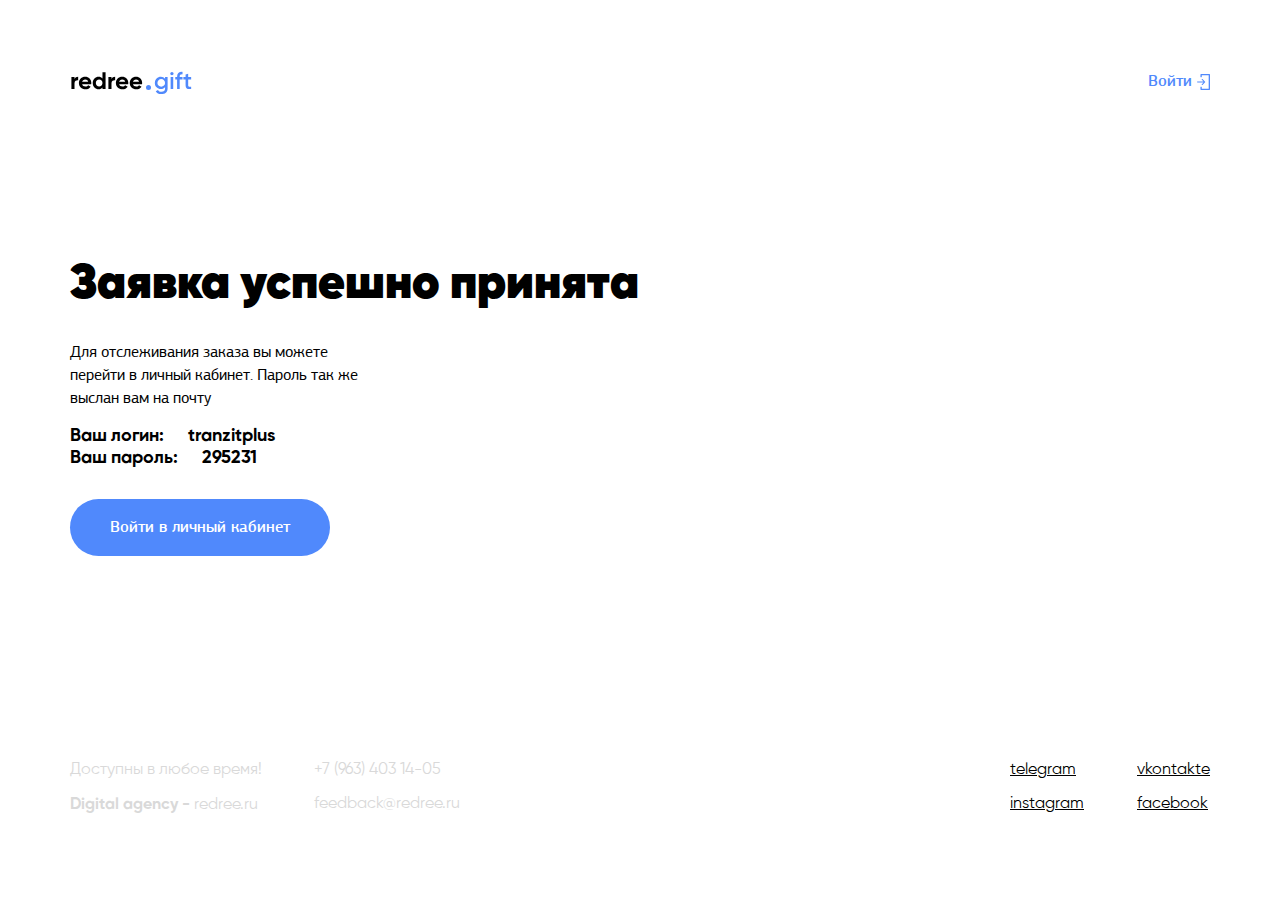
<file: html/success.html>
<!DOCTYPE html>
<html lang="en">
<head>
	<meta charset="UTF-8">
	<meta name="viewport" content="width=device-width, initial-scale=1">
	<link rel="stylesheet" href="../css/main.css">
	<link rel="stylesheet" href="../css/media.css">
	<title>redree.gift</title>
</head>
<body>
	
	<div class="container flex successPage">
		<header class="header flex">
			<div class="logo-wrapper flex">
				<a href="index.html">
					<img src="../images/logo.svg" alt="">
				</a>
			</div>
			<div class="exit-wrapper">
				<a href="" class="flex">
					<span>Войти</span><span><img src="../images/exit.svg" alt=""></span>
				</a>
			</div>
		</header>

		<div class="middle-content-wrapper flex">
			<div class="wrapper-success__text">
				<h1 class="caption-h1">Заявка успешно принята</h1>
				<p>Для отслеживания заказа вы можете перейти в личный кабинет. Пароль так же выслан вам на почту</p>
				<p class="success__text__login">Ваш логин: <span>tranzitplus</span></p>
				<p class="success__text__password">Ваш пароль: <span>295231</span></p>
				<a href="" class="button">Войти в личный кабинет</a>
			</div>
		</div>

		<footer class="footer flex">
			<div class="footer__contacts flex">
				<div class="footer-item flex">
					<p>Доступны в любое время!</p>
					<a href="" class="step-caption__hover">Digital agency - <span>redree.ru</span></a>
				</div>
				<div class="footer-item flex">
					<a href="tel:+79634031405" class="step-caption__hover">+7 (963) 403 14-05</a>
					<a href="mailto:feedback@redree.ru" class="step-caption__hover">feedback@redree.ru</a>
				</div>
			</div>
			<div class="footer__social flex">
				<div class="footer-item flex">
					<a href="" class="step-caption__hover">telegram</a>
					<a href="" class="step-caption__hover">instagram</a>
				</div>
				<div class="footer-item flex">
					<a href="" class="step-caption__hover">vkontakte</a>
					<a href="" class="step-caption__hover">facebook</a>
				</div>
			</div>
		</footer>
	</div>

</body>
</html>
</file>
<file: css/main.css>
@font-face {
	font-family: "PFAgoraSansPro-Medium";
	src: url(../fonts/PFAgoraSansPro-Medium.ttf);
}@font-face {
	font-family: "PFAgoraSansPro-Bold";
	src: url(../fonts/PFAgoraSansPro-Bold.ttf);
}@font-face {
	font-family: "PFAgoraSansPro-Regular";
	src: url(../fonts/PFAgoraSansPro-Regular.ttf);
}@font-face {
	font-family: "Gilroy-Semibold";
	src: url(../fonts/Gilroy-Semibold.otf);
}@font-face {
	font-family: "Gilroy-Black";
	src: url(../fonts/Gilroy-Black.otf);
}@font-face {
	font-family: "Gilroy-Extrabold";
	src: url(../fonts/Gilroy-Extrabold.otf);
}@font-face {
	font-family: "Gilroy-Bold";
	src: url(../fonts/Gilroy-Bold.otf);
}@font-face {
	font-family: "Gilroy-Heavy";
	src: url(../fonts/Gilroy-Heavy.otf);
}@font-face {
	font-family: "Gilroy-Light";
	src: url(../fonts/Gilroy-Light.otf);
}@font-face {
	font-family: "Gilroy-Medium";
	src: url(../fonts/Gilroy-Medium.otf);
}@font-face {
	font-family: "Gilroy-Regular";
	src: url(../fonts/Gilroy-Regular.otf);
}

*, ul, li {
	margin: 0;
	padding: 0;
	font-family: sans-serif;
	outline: none;
	box-sizing: border-box;
}

ul li {
	list-style-type: none;
	position: relative;
	padding-left: 18px;
}

ul li:before {
	content: "";
	background: #000;
	transform: rotate(45deg) translate(-50%);
	height: 5px;
	width: 5px;
	position: absolute;
	left: 3px;
	top: 50%;
}

body {
	overflow: hidden;
}

.flex {
	display: -webkit-flex;
	display: -moz-flex;
	display: -ms-flex;
	display: -o-flex;
	display: flex;
}

a {
	text-decoration: none;
	color: #000;
}

input {
	padding: 20px 20px;
	color: #000;
	border: 1px solid #E7E7E7;
	border-radius: 50px;
	transition: .3s;
	resize: none;
	font-family: PFAgoraSansPro-Medium;
	font-size: 16px;
}

textarea {
	padding: 15px 20px;
	color: #000;
	border: 1px solid #E7E7E7;
	border-radius: 30px;
	transition: .3s;
	resize: none;
	height: 100%;
	font-family: PFAgoraSansPro-Medium;
	font-size: 16px;
}

input::placeholder, textarea::placeholder {
	color: #000;
	font-family: PFAgoraSansPro-Medium;
	font-size: 16px;
}

input:focus, textarea:focus {
	border: 1px solid #000;
}

h1.caption-h1 {
	font-family: Gilroy-Heavy;
	font-size: 48px;
	margin-bottom: 25px;
}

h2.caption-h2 {
	font-family: Gilroy-Regular;
	font-size: 48px;
}

.step-caption__hover {
	color: #000;
	position: relative;
	transition: .2s;
}

.step-caption__hover:hover span {
	color: #000;
}

.line-through {
	text-decoration: line-through;
}

.step-caption__hover:hover {
	text-decoration: none;
}

.step-caption__hover:hover:before {
	height: 40%;
}

.step-caption {
	position: relative;
	font-family: Gilroy-Medium;
}

.step-caption.active {
	color: #000 !important;
	text-decoration: none;
}

.step-caption:before {
	content: "";
	position: absolute;
	bottom: -5px;
	left: -10%;
	width: 120%;
	background: #5089FC;
	height: 0;
	transition: .3s;
	z-index: -1;
}

.step-caption.active:before {
	height: 70%;
}

.step-caption__hover:before {
	content: "";
	position: absolute;
	bottom: 0;
	left: 0;
	width: 100%;
	background: #5089FC;
	height: 0;
	transition: .3s;
	z-index: -1;
}

.accent-background {
	background: #5089FC;
}

.button {
	border-radius: 50px;
	background: #5089FC;
	color: #fff;
	border: none;
	font-family: PFAgoraSansPro-Medium;
	padding: 17px 40px;
	width: max-content;
	transition: .3s;
	cursor: pointer;
	font-size: 16px;
}

.button:hover {
	box-shadow: 0px 0px 18px #5089FC;
}

.container {
	width: 100%;
	padding: 70px;
	height: 100vh;
	flex-direction: column;
}

.footer {
	justify-content: space-between;
	margin-top: auto;
}

.footer-item {
	flex-direction: column;
}

.footer__contacts {
	justify-content: space-between;
	width: 100%;
	max-width: 390px;
}

.footer-item * {
	font-family: Gilroy-Regular;
	margin-bottom: 15px;
	transition: .3s;
	width: max-content;
}

.footer-item:first-child a {
	font-family: Gilroy-Bold;
}

.footer-item span {
	color: #5089FC;
	font-family: Gilroy-Regular;
}

.footer__social {
	justify-content: space-between;
	width: 200px;
}

.footer__social a {
	font-family: Gilroy-Regular !important;
	text-decoration: underline;
}

/*--------------1-----------------*/

.header {
	justify-content: space-between;
}

.logo-wrapper {
	width: 100%;
	justify-content: flex-start;
}

.exit-wrapper span:first-child {
	font-family: PFAgoraSansPro-Medium;
	color: #5089FC;
	margin: 0 5px 5px 0;
}

.header-title {
	width: 100%;
	justify-content: center;
}

.exit-wrapper a {
	align-items: center;
}

.middle-content-wrapper {
	justify-content: space-between;
	align-items: center;
	height: 100%;
}

.middle-content-wrapper img {
	width: 100%;
}

.middle__main-page-text {
	flex-direction: column;
}

.middle__main-page-chat {
	width: 100%;
	max-width: 560px;
}

.chat-message__client {
	margin-bottom: 30px;
	align-items: flex-end;
}

.chat-message__client a {
	font-family: PFAgoraSansPro-Regular;
	color: #fff;
}

.chat-message__client-icon, .chat-message__bossadminsuperman-icon {
	border-radius: 50%;
	padding: 18px 23px;
	font-family: Gilroy-Black;
	cursor: pointer;
}

.chat-message__client-icon {
	color: #fff;
	margin-right: 15px;
}

.chat-message__client-icon p, .chat-message__bossadminsuperman-icon p {
	font-family: Gilroy-Black;
}

.chat-message__bossadminsuperman-icon, .chat-message__client-text {
	box-shadow: 0px 0px 20px rgba(0, 0, 0, 0.05);
}

.chat-message__bossadminsuperman-text {
	border-radius: 25px 25px 5px 25px;
	box-shadow: 0px 0px 20px rgba(0, 0, 0, 0.05);
	color: #fff;
	padding: 15px 70px 15px 20px;
	margin: 0 15px 0 140px;
}

.chat-message__bossadminsuperman-text p, .chat-message__client-text p {
	font-family: PFAgoraSansPro-Regular;
	cursor: default;
	line-height: 22px;
}

.chat-message__client-text {
	box-shadow: 0px 0px 20px rgba(0, 0, 0, 0.05);
	border-radius: 25px 25px 25px 5px;
	padding: 15px 70px 15px 20px;
	margin-right: 140px;
}

.wrapper-range-slider {
	flex-direction: column;
	position: relative;
}

.wrapper-range-slider * {
	font-family: Gilroy-Regular;
	font-size: 16px;
}

.wrapper-range-slider p {
	margin-bottom: 30px;
}

#amount1 {
	background: #5089FC;
	padding: 3px;
	width: 80px;
	font-family: Gilroy-Bold;
	color: #fff;
	border-radius: 0;
	border: none;
}

#amount2 {
	border: 0;
	padding: 0;
	color: #5089FC;
	font-family: Gilroy-Bold;
	position: absolute;
	background: transparent;
	bottom: -35px;
	border-radius: 0;

}

/*--------------2-----------------*/

.page-zayavka .middle-content-wrapper {
	flex-direction: column;
}

.page-zayavka .header{
	align-items: flex-end;
	margin-bottom: 50px;
}

.middle-content__main, .middle-content__step {
	margin-bottom: auto;
}

.middle-conten__item-nextStep:not(:last-child) {
	margin-right: 80px;
}

.middle-conten__item-nextStep .step-caption {
	color: #E7E7E7;
	cursor: pointer;
	display: block;
}

.middle-conten__item-nextStep .step-caption.not {
	animation: shake 0.82s cubic-bezier(.36,.07,.19,.97) both;
  	transform: translate3d(0, 0, 0);
}

@keyframes shake {
  10%, 90% {/*Здесь задано положение блока в 100 и 900 миллисекунду*/
    transform: translate3d(-1px, 0, 0);  /*Здесь первое число - это отклонение по горизонтали, а второе - отклонение по вертикали.*/
  }
  
  20%, 80% {/*Здесь задано положение блока в 200 и 800 миллисекунду*/
    transform: translate3d(2px, 0, 0); 
  }

  30%, 50%, 70% {/*Здесь задано положение блока в 300, 500 и 700 миллисекунду*/
    transform: translate3d(-4px, 0, 0);
  }

  40%, 60% {/*Здесь задано положение блока в 400 и 600 миллисекунду*/
    transform: translate3d(4px, 0, 0); 
  }
}

.header-title h2 {
	font-family: Gilroy-Regular;
	font-size: 24px;
	font-weight: 100;
}

.page-zayavka .middle-content-wrapper {
	justify-content: center;
	height: 100%;
}

.middle-content__main-condition-sale {
	box-shadow: 0px 0px 25px rgba(0, 0, 0, 0.05);
	border-radius: 30px;
	padding: 50px;
	width: 100%;
	max-width: 500px;
	margin-bottom: 35px;
}

.middle-content__main-condition-sale h2 {
	font-family: Gilroy-Bold;
	margin-bottom: 30px;
	text-align: center;
	font-size: 16px;
}

.middle-content__main-condition-sale p {
	font-family: PFAgoraSansPro-Regular;
}

.checkbox {
	cursor: pointer;
    justify-content: center;
    margin: auto;
    width: max-content;
    position: relative;
    align-items: center;
    position: relative;
}

.wrapStepButton {
	position: relative;
    width: max-content;
    margin: auto;
}

.wrapStepButton .button {
	position: absolute;
	width: 100%;
	height: 100%;
	left: 0;
	top: 0;
	z-index: 1;
	background: transparent;
}

.wrapStepButton .button:hover {
	box-shadow: none;
}

.checkbox * {
	font-family: Gilroy-Medium;
}

input[type="checkbox"] {
	display: none;
}

input[type="checkbox"]:checked+.checked:before {
	opacity: 1;
}

.checked {
	position: relative;
	border: 1px solid #E7E7E7;
	width: 25px;
	height: 25px;
	border-radius: 5px;
	text-align: center;
	margin-right: 10px;
}

.checked:before {
	display: block;
	content: url("data:image/svg+xml;charset=UTF-8, <svg width='13' height='8' viewBox='0 0 13 8' x='0px' y='0px' fill='none' xmlns='http://www.w3.org/2000/svg'> <path class='path' d='M0 2.66667L3.92857 6L11 0' stroke-miterlimit='10' transform='translate(1 1)' stroke='black'/> </svg>");
	width: 100%;
	height: 100%;
	opacity: 0;
	transition: .3s;
}

.middle-content__main {
	position: relative;
	width: 100%;
	height: 100%;
	align-items: center;
}

.middle-content__main-item {
	position: absolute;
	transition: .9s;
	left: -900px;
	opacity: 0;
	z-index: -9;
	width: 100%;
	flex-direction: column;
	justify-content: center;
	align-items: center;
}

.middle-content__main-item.active {
	transition: .9s;
    left: 50%;
    z-index: 3;
    opacity: 1;
    transform: translate(-50%);
}

.page-zayavka .footer__contacts * {
	color: #D9D9D9;
}

.middle-content__main-carts__cart {
	padding: 30px;
	background: #FFFFFF;
	box-shadow: 0px 0px 30px rgba(0, 0, 0, 0.05);
	border-radius: 25px;
	width: 100%;
	max-width: 350px;
	min-height: 550px;
	flex-direction: column;
}

.middle-content__main-carts__cart div.flex {
	justify-content: space-between;
	align-items: center;
	margin-bottom: 30px;
}

.middle-content__main-carts__cart.idealcart {
	background: #5089FC;
	color: #fff;
}

.middle-content__main-carts__cart.idealcart ul li:before{
	background: #fff;
}

.middle-content__main-carts__cart.idealcart .button{
	background: #fff;
	color: #5089FC;
}

.middle-content__main-carts__cart.idealcart p {
	background: #5089FC;
	color: #E8E8E8;
}

.middle-content__main-carts__cart .button {
	padding: 17px 60px;
}

.middle-content__main-carts__cart ul {
	margin-bottom: 30px;
}
.middle-content__main-carts__cart ul li {
	font-family: Gilroy-Regular;
	margin-bottom: 13px;
}.middle-content__main-carts__cart h2 {
	font-family: Gilroy-Extrabold;
}.middle-content__main-carts__cart p {
	font-family: Gilroy-Light;
	color: #B7B7B7;
	font-size: 14px;
	padding-right: 30px;
	margin-bottom: 30px;
    margin-top: auto;
}

.middle-content__main-carts__cart:not(:last-child) {
	margin-right: 45px;
}

.middle-content__form-item {
	flex-direction: column;
	margin-right: 20px;
	width: 100%;
	max-width: 300px;
}

.middle-content__form-item .button {
	margin-bottom: -100%;
	width: 100%;
}

.middle-content__form-item input:not(:last-child), .middle-content__form-item textarea:not(:last-child) {
	margin-bottom: 20px;
	width: 100%;
	max-width: 300px;
}

#form-contact {
	justify-content: center;
	width: 100%;
}

.middle-content__oplata--info {
	flex-direction: column;
	width: 100%;
	max-width: 450px;
	margin-right: 100px;
}

.middle-content__oplata--info h1 {
	margin-bottom: 30px;
}

.middle-content__oplata--info p {
	font-family: PFAgoraSansPro-Bold;
	margin-bottom: 10px;
}

.middle-content__oplata--info p span {
	font-family: PFAgoraSansPro-Regular;
}

.middle-content__oplata--info p:last-child span {
	display: block;
	margin-top: 5px;
}

.middle-content__oplata--selTarif {
	flex-direction: column;
}

.middle-content__oplata--selTarif h3 {
	margin-bottom: 30px;
}

.middle-content__oplata--selTarif .middle-content__main-carts__cart p {
	display: none;
}

.middle-content__oplata--selTarif .middle-content__main-carts__cart {
	min-height: inherit;
}

.wrapper-middle-content__oplata--info {
	width: 100%;
}

/*--------------3-----------------*/

.successPage .middle-content-wrapper {
	height: 100%;
	align-items: center;
}

.wrapper-success__text p {
	width: 100%;
	max-width: 300px;
	margin-bottom: 15px;
	font-family: PFAgoraSansPro-Regular;
}

.wrapper-success__text .button {
	display: block;
	margin-top: 30px;
}

.wrapper-success__text span {
	margin-left: 20px;
	font-family: Gilroy-Bold !important;
}

.success__text__login, .success__text__password {
	font-family: Gilroy-Bold !important;
	font-size: 18px;
	margin-bottom: 0 !important;
}

.successPage .footer__contacts * {
	color: #D9D9D9;
}

/*--------------4-----------------*/


/*--------------5-----------------*/


/*--------------6-----------------*/


/*--------------7-----------------*/


/*--------------8-----------------*/


/*--------------9-----------------*/

.ui-state-default, .ui-widget-content .ui-state-default, .ui-widget-header .ui-state-default, .ui-button, html .ui-button.ui-state-disabled:hover, html .ui-button.ui-state-disabled:active {
	border-radius: 50%;
	background: #5089FC !important;
	border: none !important;
}

.ui-widget.ui-widget-content {
	border: none !important;
	background: #E7E7E7;
}

.ui-corner-all, .ui-corner-bottom, .ui-corner-right, .ui-corner-br {
	border-radius: 15px !important;
}

.ui-slider-horizontal .ui-slider-range-min {
	background: #5089FC !important;
}

.ui-slider .ui-slider-handle {
	width: 25px !important;
    height: 25px !important;
    cursor: pointer !important;
	top: -7px !important;
}

.ui-slider-horizontal {
	height: .7em !important;
}
</file>
<file: css/media.css>
/* mobile */
@media only screen and (max-width: 560px) {
	h1.caption-h1 {
		font-size: 36px;
	}
	body {
		overflow: visible;
	}
	.logo-wrapper img {
		height: 20px;
	}
	.logo-wrapper {
		flex-direction: column;
	}
	.header-title {
		justify-content: flex-start;
	}
	.chat-message__client-icon, .chat-message__bossadminsuperman-icon {
		padding: 11px 16px;
	}
	.successPage .header {
		margin-bottom: 40px;
	}
	.middle-conten__item-nextStep .step-caption {
		font-size: 14px;
	}
	.footer {
		height: 100%;
		margin-top: 60px;
	}
	.footer-item * {
		font-size: 14px;
	}
	.footer__social,.footer__contacts {
		flex-direction: column;
		width: auto;
		justify-content: center;
	}
	.footer-item:first-child {
		margin-bottom: 10px;
	}
	.container {
		padding: 40px 30px;
		overflow: hidden;
		position: relative;
		height: 100%;
	}
	.header {
		margin-bottom: 100px;
	}
	.page-zayavka .header {
		margin-bottom: 0;
		align-items: flex-start;
	}
	.middle-content-wrapper {
		flex-direction: column;
	}
	.chat-message__client-text {
		margin-right: 0;
	}
	.chat-message__bossadminsuperman-text {
		margin-left: 0;
	}
	.middle__main-page-text {
		margin-bottom: 60px;
	}
	.middle-content__main-item {
		font-size: 14px;
		align-items: flex-start;
	}
	.middle-content__main-condition-sale {
		padding: 40px 30px;
		line-height: 19px;
	}
	.checkbox {
		font-size: 14px;
	}
	.page-zayavka .middle-content__main {
		min-height: 513px;
	}
	.middle-content__step {
		margin-bottom: 60px;
		width: 100%;
	}
	.middle-conten__item-nextStep .step-caption {
		width: max-content;
	}
	.header-title h2 {
		font-size: 18px;
		text-align: left;
		margin: 35px 0 15px 0;
	}
	.middle-content__main-carts__cart:not(:last-child) {
		margin-right: 0;
		margin-bottom: 30px;
	}
	#form-contact {
		flex-direction: column;
	}
	#form-contact textarea {
		height: 300px;
		margin-top: 20px;
	}
	.middle-content__main {
		align-items: flex-start;
	}
	.middle-content__form-item {
		margin-right: 0;
		max-width: 100%;
	}
	.middle-content__form-item .button {
		margin-bottom: auto;
	}
	.middle-content__form-item input:not(:last-child), .middle-content__form-item textarea:not(:last-child) {
		max-width: 100%;
	}
	.wrapper-middle-content__oplata--info {
		flex-direction: column;
	}
	.middle-content__oplata--info {
		margin-right: 0;
		max-width: 100%;
		margin-bottom: 30px;
	}
}

/* laptop */

@media only screen  and (max-width: 1280px) {
	.footer {
		margin-top: 50px;
	}
	.middle-conten__item-nextStep:not(:last-child) {
		margin-right: 50px;
	}
}

@media only screen  and (max-width: 1440px) {

}

/* iPad */

@media only screen  and (max-width: 1024px) {
	.middle-content__main-carts {
		flex-wrap: wrap;
	}
}
</file>
